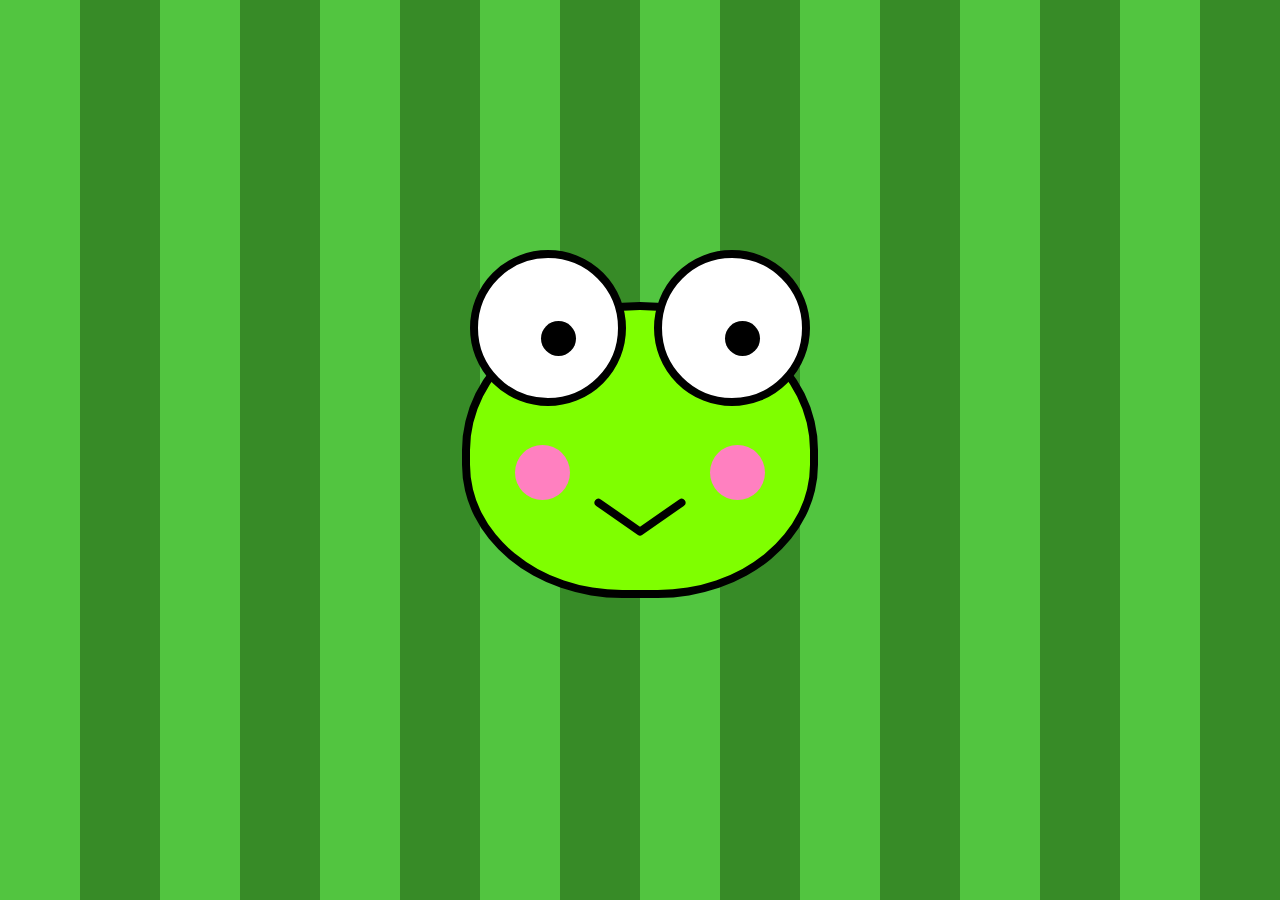
<file: kodok.html>
<!DOCTYPE html>
<html lang="id">
<head>
  <meta charset="UTF-8">
  <meta name="viewport" content="width=device-width, initial-scale=1.0">
  <title>Keroppi</title>
  <link rel="stylesheet" href="kodok.css">
</head>
<body>
  <div class="kepala">
    <div class="mata kiri">
      <div class="pupil"></div>
    </div>
    <div class="mata kanan">
      <div class="pupil"></div>
    </div>
    <div class="pipi kiri"></div>
    <div class="pipi kanan"></div>

    <div class="mulut">
      <div class="garis kiri"></div>
      <div class="garis kanan"></div>
    </div>
  </div>
</body>
</html>
</file>
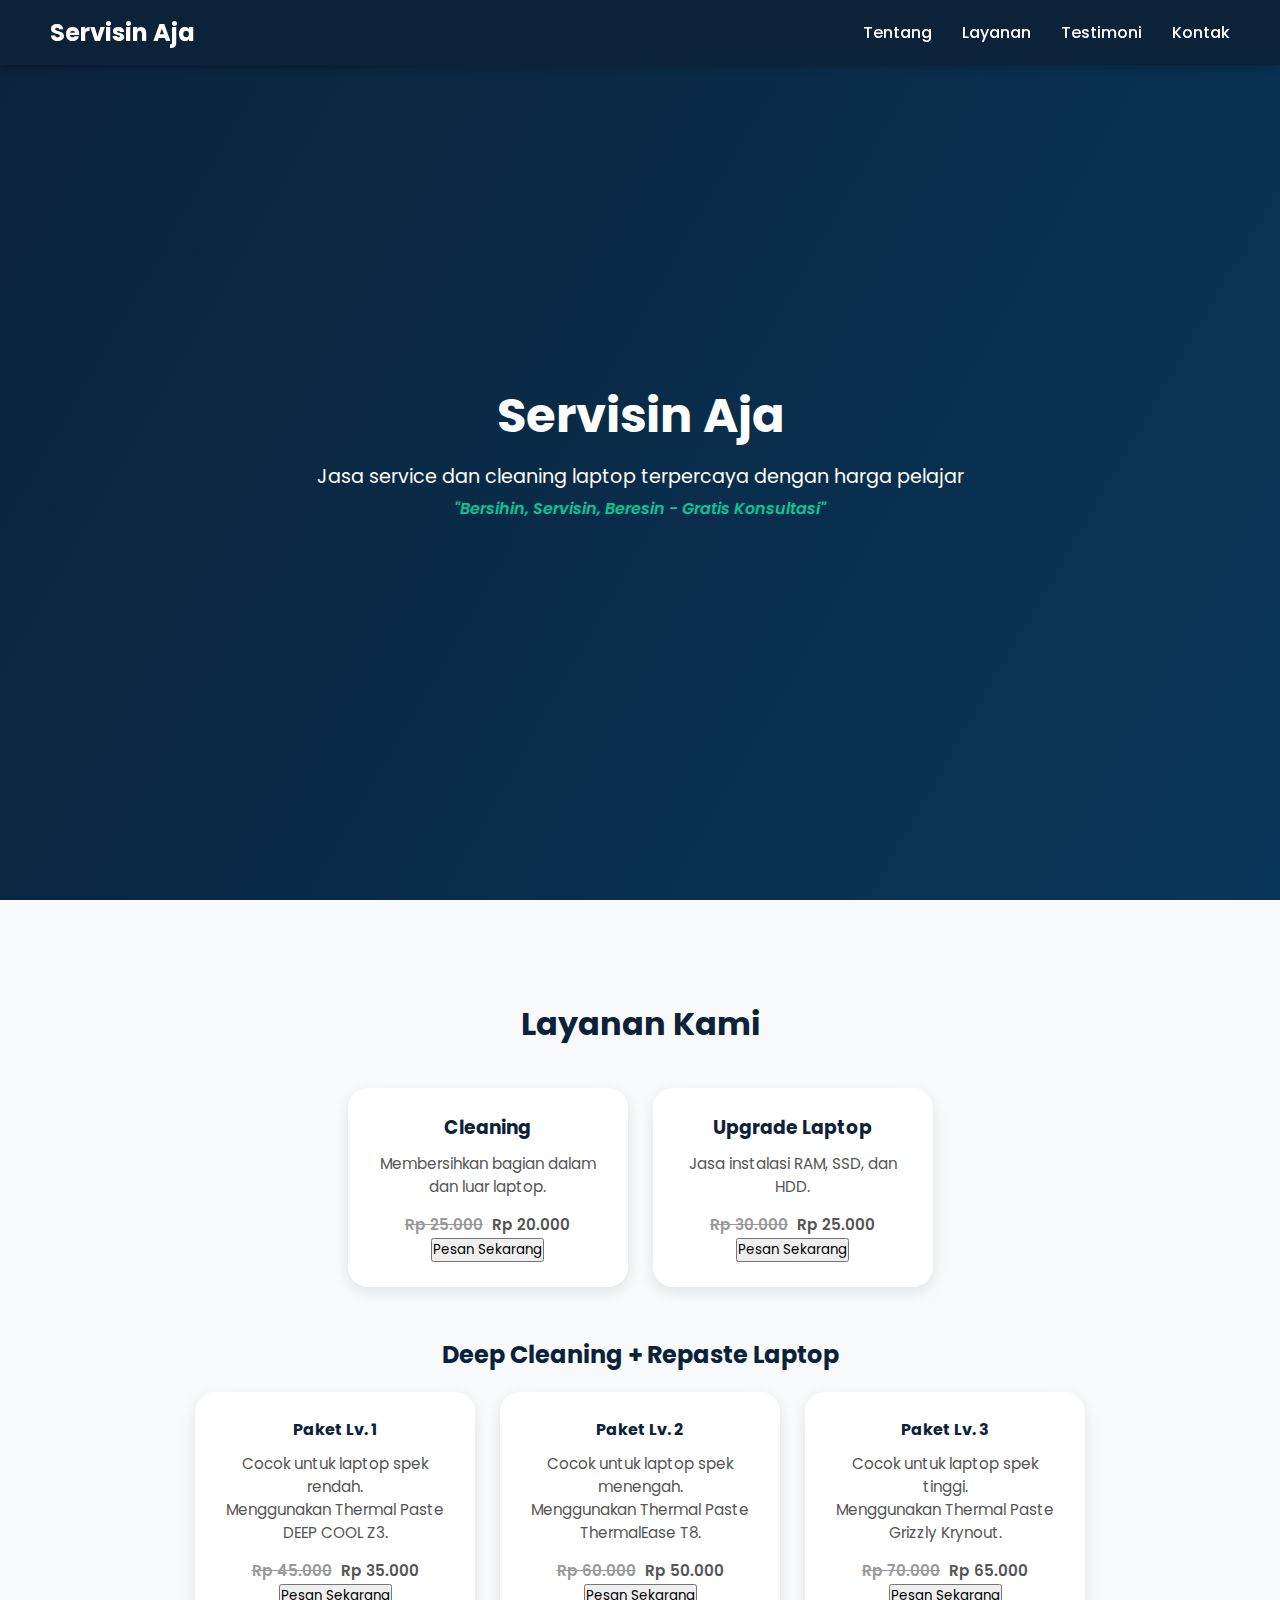
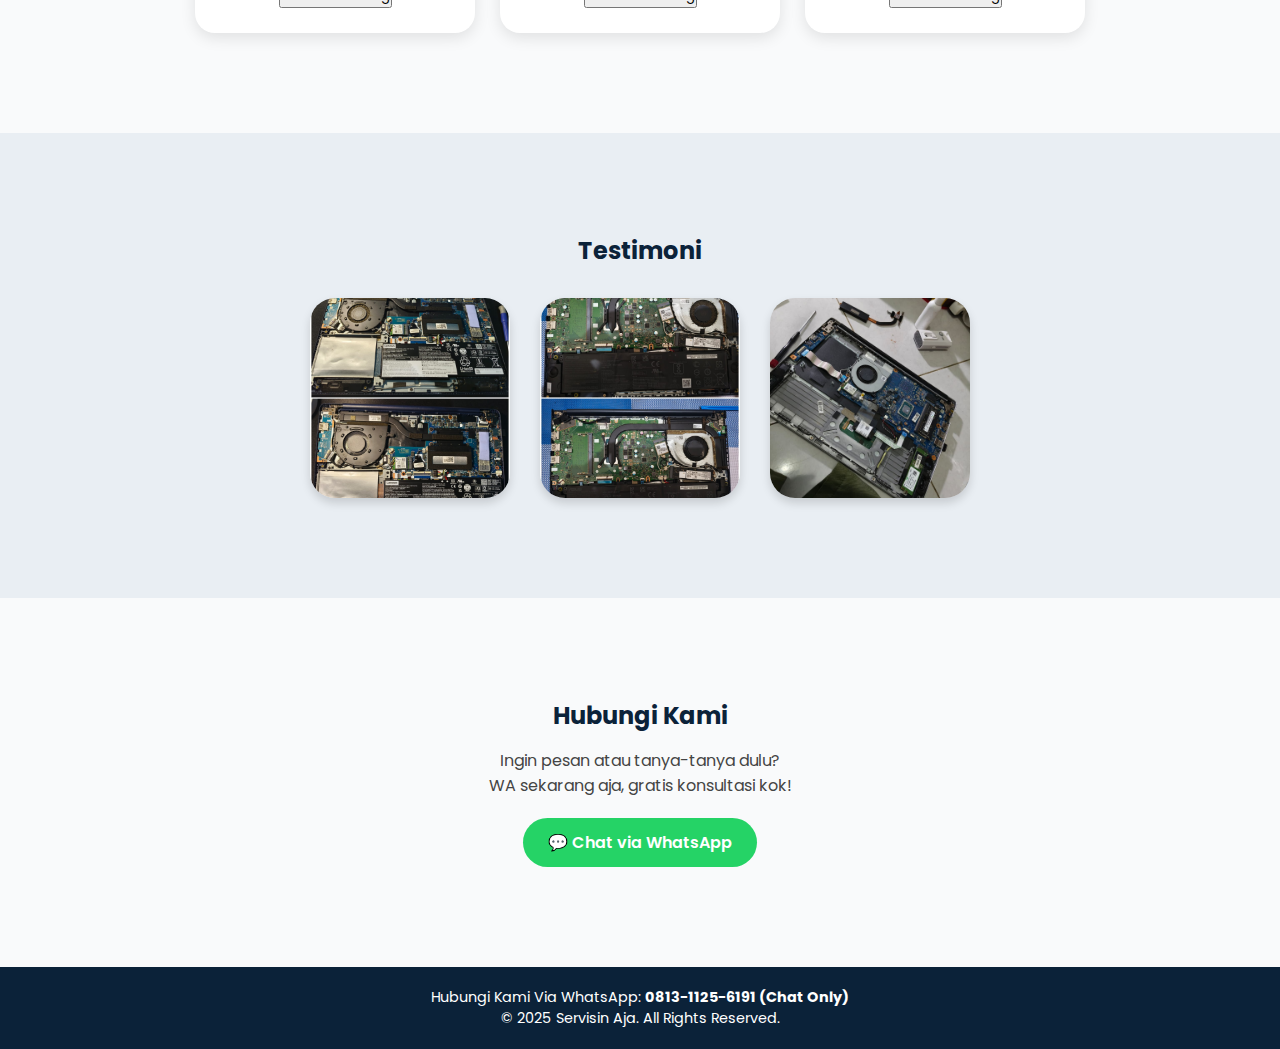
<file: website.html>
<!DOCTYPE html>
<html lang="id">
<head>
  <meta charset="UTF-8" />
  <meta name="viewport" content="width=device-width, initial-scale=1.0" />
  <title>Servisin Aja - Jasa Cleaning & Service Laptop</title>
  <link rel="stylesheet" href="website.css" />
  <link href="https://fonts.googleapis.com/css2?family=Poppins:wght@400;600;700&display=swap" rel="stylesheet">
</head>
<body>

  <header>
    <div class="logo">Servisin Aja</div>
    <nav>
      <ul>
        <li><a href="#home">Tentang</a></li>
        <li><a href="#product">Layanan</a></li>
        <li><a href="#testimonial">Testimoni</a></li>
        <li><a href="#contact">Kontak</a></li>
      </ul>
    </nav>
  </header>

  <section id="home" class="home">
    <h1>Servisin Aja</h1>
    <p class="sub">Jasa service dan cleaning laptop terpercaya dengan harga pelajar</p>
    <p class="slogan">"Bersihin, Servisin, Beresin - Gratis Konsultasi"</p>
  </section>

  <section id="product" class="product">
    <h2>Layanan Kami</h2>
    <div class="product-container">
      <div class="card">
        <h3>Cleaning</h3>
        <p>Membersihkan bagian dalam dan luar laptop.</p>
        <p class="price"><span class="old">Rp 25.000</span> Rp 20.000</p>
        <button>Pesan Sekarang</button>
      </div>
      <div class="card">
        <h3>Upgrade Laptop</h3>
        <p>Jasa instalasi RAM, SSD, dan HDD.</p>
        <p class="price"><span class="old">Rp 30.000</span> Rp 25.000</p>
        <button>Pesan Sekarang</button>
      </div>    
    </div>

    <h3 class="deep-title">Deep Cleaning + Repaste Laptop</h3>
    <div class="deep-container">
      <div class="card">
        <h4>Paket Lv. 1</h4>
        <p>Cocok untuk laptop spek rendah.<br>Menggunakan Thermal Paste DEEP COOL Z3.</p>
        <p class="price"><span class="old">Rp 45.000</span> Rp 35.000</p>
        <button>Pesan Sekarang</button>
      </div>
      <div class="card">
        <h4>Paket Lv. 2</h4>
        <p>Cocok untuk laptop spek menengah.<br>Menggunakan Thermal Paste ThermalEase T8.</p>
        <p class="price"><span class="old">Rp 60.000</span> Rp 50.000</p>
        <button>Pesan Sekarang</button>
      </div>
      <div class="card">
        <h4>Paket Lv. 3</h4>
        <p>Cocok untuk laptop spek tinggi.<br>Menggunakan Thermal Paste Grizzly Krynout.</p>
        <p class="price"><span class="old">Rp 70.000</span> Rp 65.000</p>
        <button>Pesan Sekarang</button>
      </div>
    </div>
  </section>

  <section id="testimonial" class="testimonial">
    <h2>Testimoni</h2>
    <div class="testi-container">
      <div class="testi-box"><img src="testi1.jpg" alt="Testimoni 1"></div>
      <div class="testi-box"><img src="testi2.jpg" alt="Testimoni 2"></div>
      <div class="testi-box"><img src="testi3.jpg" alt="Testimoni 3"></div>
    </div>
  </section>

  <section id="contact" class="contact">
    <h2>Hubungi Kami</h2>
    <p>Ingin pesan atau tanya-tanya dulu? <br>WA sekarang aja, gratis konsultasi kok!</p>
    <a href="https://wa.me/6281311256191" class="wa-btn" target="_blank">💬 Chat via WhatsApp</a>
  </section>

  <footer>
    <p>Hubungi Kami Via WhatsApp: <strong>0813-1125-6191 (Chat Only)</strong></p>
    <p>© 2025 Servisin Aja. All Rights Reserved.</p>
  </footer>

</body>
</html>
</file>
<file: kodok.css>
:root {
  --skin: #7fff00;
  --green-dark: #378b27;
  --green-light: #52c540;
  --pink: #ff80c0;
  --black: #000;
  --white: #fff;
}

body {
  margin: 0;
  height: 100vh;
  background: repeating-linear-gradient(
    90deg,
    var(--green-light) 0px,
    var(--green-light) 80px,
    var(--green-dark) 80px,
    var(--green-dark) 160px
  );
  display: flex;
  justify-content: center;
  align-items: center;
}

.kepala {
  position: relative;
  width: 340px;
  height: 280px;
  background: var(--skin);
  border-radius: 50% 50% 45% 45%;
  border: 8px solid var(--black);
}

.mata {
  position: absolute;
  top: -60px;
  width: 140px;
  height: 140px;
  background: var(--white);
  border-radius: 50%;
  border: 8px solid var(--black);
}

.mata.kiri {
  left: 0;
}

.mata.kanan {
  right: 0;
}

.pupil {
  position: absolute;
  width: 35px;
  height: 35px;
  background: var(--black);
  border-radius: 50%;
  top: 45%;
  left: 45%;
}

.pipi {
  position: absolute;
  width: 55px;
  height: 55px;
  background: var(--pink);
  border-radius: 50%;
  bottom: 90px;
}

.pipi.kiri {
  left: 45px;
}

.pipi.kanan {
  right: 45px;
}

.mulut {
  position: absolute;
  bottom: 50px;
  left: 50%;
  width: 100px;
  height: 60px;
  transform: translateX(-50%);
}

.mulut .garis {
  position: absolute;
  width: 58px;
  height: 8px;
  background: var(--black);
  top: 55%;
  border-radius: 10px;
}

.mulut .garis.kiri {
  left: 0;
  transform: rotate(35deg);
}

.mulut .garis.kanan {
  right: 0;
  transform: rotate(-35deg);
}
</file>
<file: website.css>
* {
  margin: 0;
  padding: 0;
  box-sizing: border-box;
  scroll-behavior: smooth;
  font-family: "Poppins", sans-serif;
}

header {
  position: fixed;
  top: 0;
  width: 100%;
  background: #0b2239;
  color: white;
  display: flex;
  justify-content: space-between;
  align-items: center;
  padding: 15px 50px;
  z-index: 1000;
  box-shadow: 0 3px 8px rgba(0,0,0,0.2);
}

header .logo {
  font-size: 1.5rem;
  font-weight: 700;
}

nav ul {
  display: flex;
  list-style: none;
}

nav ul li {
  margin-left: 30px;
}

nav ul li a {
  text-decoration: none;
  color: white;
  font-weight: 500;
  transition: 0.3s;
}

nav ul li a:hover {
  color: #00c896;
}

.home {
  height: 100vh;
  display: flex;
  flex-direction: column;
  justify-content: center;
  align-items: center;
  background: linear-gradient(120deg, #0b2239, #08365a);
  color: white;
  text-align: center;
  padding: 0 20px;
}

.home h1 {
  font-size: 3rem;
  animation: fadeInDown 1s ease;
}

.home .sub {
  margin-top: 10px;
  font-size: 1.2rem;
}

.home .slogan {
  margin-top: 5px;
  font-style: italic;
  color: #00c896;
  font-weight: 600;
}

.product {
  padding: 100px 50px;
  background: #f9fafb;
  text-align: center;
  animation: fadeUp 1s ease both;
  animation-timeline: view();
  animation-range: entry 0% cover 40%;
}

.product h2 {
  font-size: 2rem;
  color: #0b2239;
  margin-bottom: 40px;
}

.product-container, .deep-container {
  display: flex;
  justify-content: center;
  flex-wrap: wrap;
  gap: 25px;
}

.card {
  background: white;
  border-radius: 20px;
  box-shadow: 0 5px 15px rgba(0,0,0,0.1);
  padding: 25px;
  width: 280px;
  transition: transform 0.3s, box-shadow 0.3s;
  animation: fadeUp 0.8s ease both;
  animation-timeline: view();
  animation-range: entry 0% cover 40%;
}

.card:hover {
  transform: translateY(-8px);
  box-shadow: 0 10px 20px rgba(0,0,0,0.15);
}

.card h3, .card h4 {
  color: #0b2239;
  margin-bottom: 10px;
}

.card p {
  color: #555;
  font-size: 0.95rem;
}

.price {
  margin-top: 15px;
  font-weight: 600;
  color: #00a67e;
}

.price .old {
  text-decoration: line-through;
  color: #999;
  margin-right: 5px;
}

.order-btn {
    display: inline-block;
    background: #25d366;
    color: white;
    padding: 10px 22px;
    border-radius: 8px;
    font-weight: 600;
    text-decoration: none;
    font-size: 15px;
    transition: 0.3s ease;
    margin-top: 10px;
    box-shadow: 0px 6px 14px rgba(56, 189, 248, 0.25);
}

.order-btn:hover {
    background: #1da955;
    transform: translateY(-3px) scale(1.05);
    box-shadow: 0px 10px 20px rgba(14, 165, 233, 0.35);
}

.order-btn:active {
    transform: scale(0.95);
}


.deep-title {
  margin: 50px 0 20px;
  color: #0b2239;
  font-size: 1.5rem;
  animation: fadeUp 1s ease both;
  animation-timeline: view();
  animation-range: entry 0% cover 40%;
}

.testimonial {
  background: #e9eef3;
  padding: 100px 50px;
  text-align: center;
  animation: fadeUp 1s ease both;
  animation-timeline: view();
  animation-range: entry 0% cover 40%;
}

.testimonial h2 {
  color: #0b2239;
  margin-bottom: 30px;
}

.testi-container {
  display: flex;
  justify-content: center;
  flex-wrap: wrap;
  gap: 30px;
}

.testi-box {
  width: 200px;
  height: 200px;
  border-radius: 25px;
  overflow: hidden;
  box-shadow: 0 5px 10px rgba(0,0,0,0.15);
  transition: transfrom 0.3s ease;
  animation: fadeUp 1s ease both;
  animation-timeline: view();
  animation-range: entry 0% cover 40%;
}

.testi-box:hover {
  transform: scale(1.05);
}

.testi-box img {
  width: 100%;
  height: 100%;
  object-fit: cover;
  transition: 0.3s;
}

.testi-box img:hover {
  filter: brightness(1.1);
}

.contact {
  padding: 100px 50px;
  text-align: center;
  background: #f9fafb;
  animation: fadeUp 1s ease both;
  animation-timeline: view();
  animation-range: entry 0% cover 40%;
}

.contact h2 {
  color: #0b2239;
  margin-bottom: 15px;
}

.contact p {
  color: #444;
  margin-bottom: 20px;
}

.wa-btn {
  display: inline-block;
  background: #25d366;
  color: white;
  padding: 12px 25px;
  border-radius: 30px;
  font-weight: 600;
  text-decoration: none;
  transition: 0.3s;
}

.wa-btn:hover {
  background: #1da955;
}

footer {
  background: #0b2239;
  color: white;
  text-align: center;
  padding: 20px;
  font-size: 0.9rem;
}

@keyframes fadeInDown {
  from {
    opacity: 0;
    transform: translateY(-20px);
  }
  to {
    opacity: 1;
    transform: translateY(0);
  }
}

@keyframes fadeUp {
  from {
    opacity: 0;
    transform: translateY(50px);
  }
  to {
    opacity: 1;
    transform: translateY(0);
    }
}
</file>
